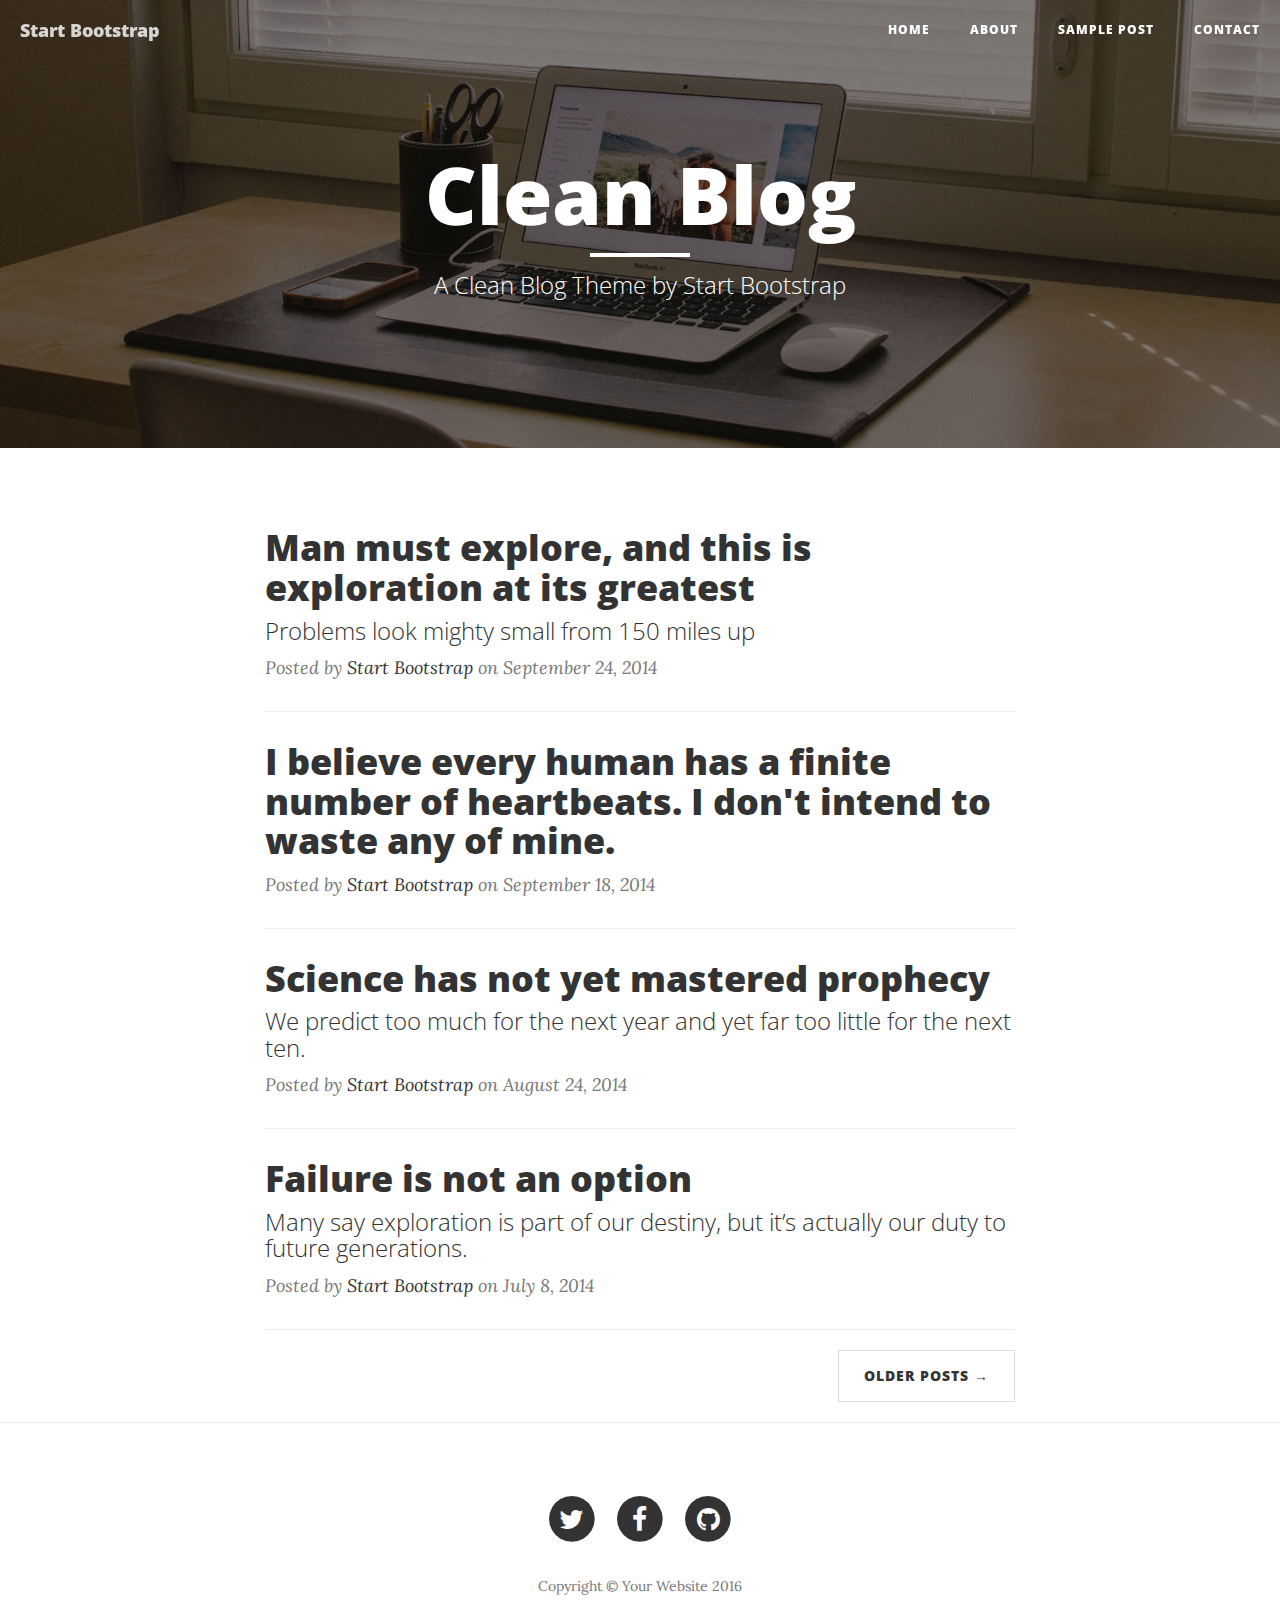
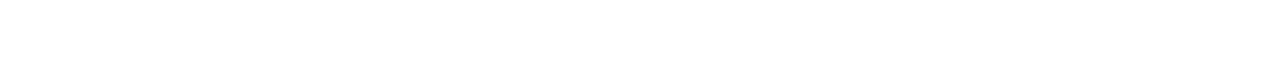
<file: startbootstrap-clean-blog/index.html>
<!DOCTYPE html>
<html lang="en">

<head>

    <meta charset="utf-8">
    <meta http-equiv="X-UA-Compatible" content="IE=edge">
    <meta name="viewport" content="width=device-width, initial-scale=1">
    <meta name="description" content="">
    <meta name="author" content="">

    <title>Clean Blog</title>

    <!-- Bootstrap Core CSS -->
    <link href="vendor/bootstrap/css/bootstrap.min.css" rel="stylesheet">

    <!-- Theme CSS -->
    <link href="css/clean-blog.min.css" rel="stylesheet">

    <!-- Custom Fonts -->
    <link href="vendor/font-awesome/css/font-awesome.min.css" rel="stylesheet" type="text/css">
    <link href='https://fonts.googleapis.com/css?family=Lora:400,700,400italic,700italic' rel='stylesheet' type='text/css'>
    <link href='https://fonts.googleapis.com/css?family=Open+Sans:300italic,400italic,600italic,700italic,800italic,400,300,600,700,800' rel='stylesheet' type='text/css'>

    <!-- HTML5 Shim and Respond.js IE8 support of HTML5 elements and media queries -->
    <!-- WARNING: Respond.js doesn't work if you view the page via file:// -->
    <!--[if lt IE 9]>
        <script src="https://oss.maxcdn.com/libs/html5shiv/3.7.0/html5shiv.js"></script>
        <script src="https://oss.maxcdn.com/libs/respond.js/1.4.2/respond.min.js"></script>
    <![endif]-->

</head>

<body>

    <!-- Navigation -->
    <nav class="navbar navbar-default navbar-custom navbar-fixed-top">
        <div class="container-fluid">
            <!-- Brand and toggle get grouped for better mobile display -->
            <div class="navbar-header page-scroll">
                <button type="button" class="navbar-toggle" data-toggle="collapse" data-target="#bs-example-navbar-collapse-1">
                    <span class="sr-only">Toggle navigation</span>
                    Menu <i class="fa fa-bars"></i>
                </button>
                <a class="navbar-brand" href="index.html">Start Bootstrap</a>
            </div>

            <!-- Collect the nav links, forms, and other content for toggling -->
            <div class="collapse navbar-collapse" id="bs-example-navbar-collapse-1">
                <ul class="nav navbar-nav navbar-right">
                    <li>
                        <a href="index.html">Home</a>
                    </li>
                    <li>
                        <a href="about.html">About</a>
                    </li>
                    <li>
                        <a href="post.html">Sample Post</a>
                    </li>
                    <li>
                        <a href="contact.html">Contact</a>
                    </li>
                </ul>
            </div>
            <!-- /.navbar-collapse -->
        </div>
        <!-- /.container -->
    </nav>

    <!-- Page Header -->
    <!-- Set your background image for this header on the line below. -->
    <header class="intro-header" style="background-image: url('img/home-bg.jpg')">
        <div class="container">
            <div class="row">
                <div class="col-lg-8 col-lg-offset-2 col-md-10 col-md-offset-1">
                    <div class="site-heading">
                        <h1>Clean Blog</h1>
                        <hr class="small">
                        <span class="subheading">A Clean Blog Theme by Start Bootstrap</span>
                    </div>
                </div>
            </div>
        </div>
    </header>

    <!-- Main Content -->
    <div class="container">
        <div class="row">
            <div class="col-lg-8 col-lg-offset-2 col-md-10 col-md-offset-1">
                <div class="post-preview">
                    <a href="post.html">
                        <h2 class="post-title">
                            Man must explore, and this is exploration at its greatest
                        </h2>
                        <h3 class="post-subtitle">
                            Problems look mighty small from 150 miles up
                        </h3>
                    </a>
                    <p class="post-meta">Posted by <a href="#">Start Bootstrap</a> on September 24, 2014</p>
                </div>
                <hr>
                <div class="post-preview">
                    <a href="post.html">
                        <h2 class="post-title">
                            I believe every human has a finite number of heartbeats. I don't intend to waste any of mine.
                        </h2>
                    </a>
                    <p class="post-meta">Posted by <a href="#">Start Bootstrap</a> on September 18, 2014</p>
                </div>
                <hr>
                <div class="post-preview">
                    <a href="post.html">
                        <h2 class="post-title">
                            Science has not yet mastered prophecy
                        </h2>
                        <h3 class="post-subtitle">
                            We predict too much for the next year and yet far too little for the next ten.
                        </h3>
                    </a>
                    <p class="post-meta">Posted by <a href="#">Start Bootstrap</a> on August 24, 2014</p>
                </div>
                <hr>
                <div class="post-preview">
                    <a href="post.html">
                        <h2 class="post-title">
                            Failure is not an option
                        </h2>
                        <h3 class="post-subtitle">
                            Many say exploration is part of our destiny, but it’s actually our duty to future generations.
                        </h3>
                    </a>
                    <p class="post-meta">Posted by <a href="#">Start Bootstrap</a> on July 8, 2014</p>
                </div>
                <hr>
                <!-- Pager -->
                <ul class="pager">
                    <li class="next">
                        <a href="#">Older Posts &rarr;</a>
                    </li>
                </ul>
            </div>
        </div>
    </div>

    <hr>

    <!-- Footer -->
    <footer>
        <div class="container">
            <div class="row">
                <div class="col-lg-8 col-lg-offset-2 col-md-10 col-md-offset-1">
                    <ul class="list-inline text-center">
                        <li>
                            <a href="#">
                                <span class="fa-stack fa-lg">
                                    <i class="fa fa-circle fa-stack-2x"></i>
                                    <i class="fa fa-twitter fa-stack-1x fa-inverse"></i>
                                </span>
                            </a>
                        </li>
                        <li>
                            <a href="#">
                                <span class="fa-stack fa-lg">
                                    <i class="fa fa-circle fa-stack-2x"></i>
                                    <i class="fa fa-facebook fa-stack-1x fa-inverse"></i>
                                </span>
                            </a>
                        </li>
                        <li>
                            <a href="#">
                                <span class="fa-stack fa-lg">
                                    <i class="fa fa-circle fa-stack-2x"></i>
                                    <i class="fa fa-github fa-stack-1x fa-inverse"></i>
                                </span>
                            </a>
                        </li>
                    </ul>
                    <p class="copyright text-muted">Copyright &copy; Your Website 2016</p>
                </div>
            </div>
        </div>
    </footer>

    <!-- jQuery -->
    <script src="vendor/jquery/jquery.min.js"></script>

    <!-- Bootstrap Core JavaScript -->
    <script src="vendor/bootstrap/js/bootstrap.min.js"></script>

    <!-- Contact Form JavaScript -->
    <script src="js/jqBootstrapValidation.js"></script>
    <script src="js/contact_me.js"></script>

    <!-- Theme JavaScript -->
    <script src="js/clean-blog.min.js"></script>

</body>

</html>
</file>
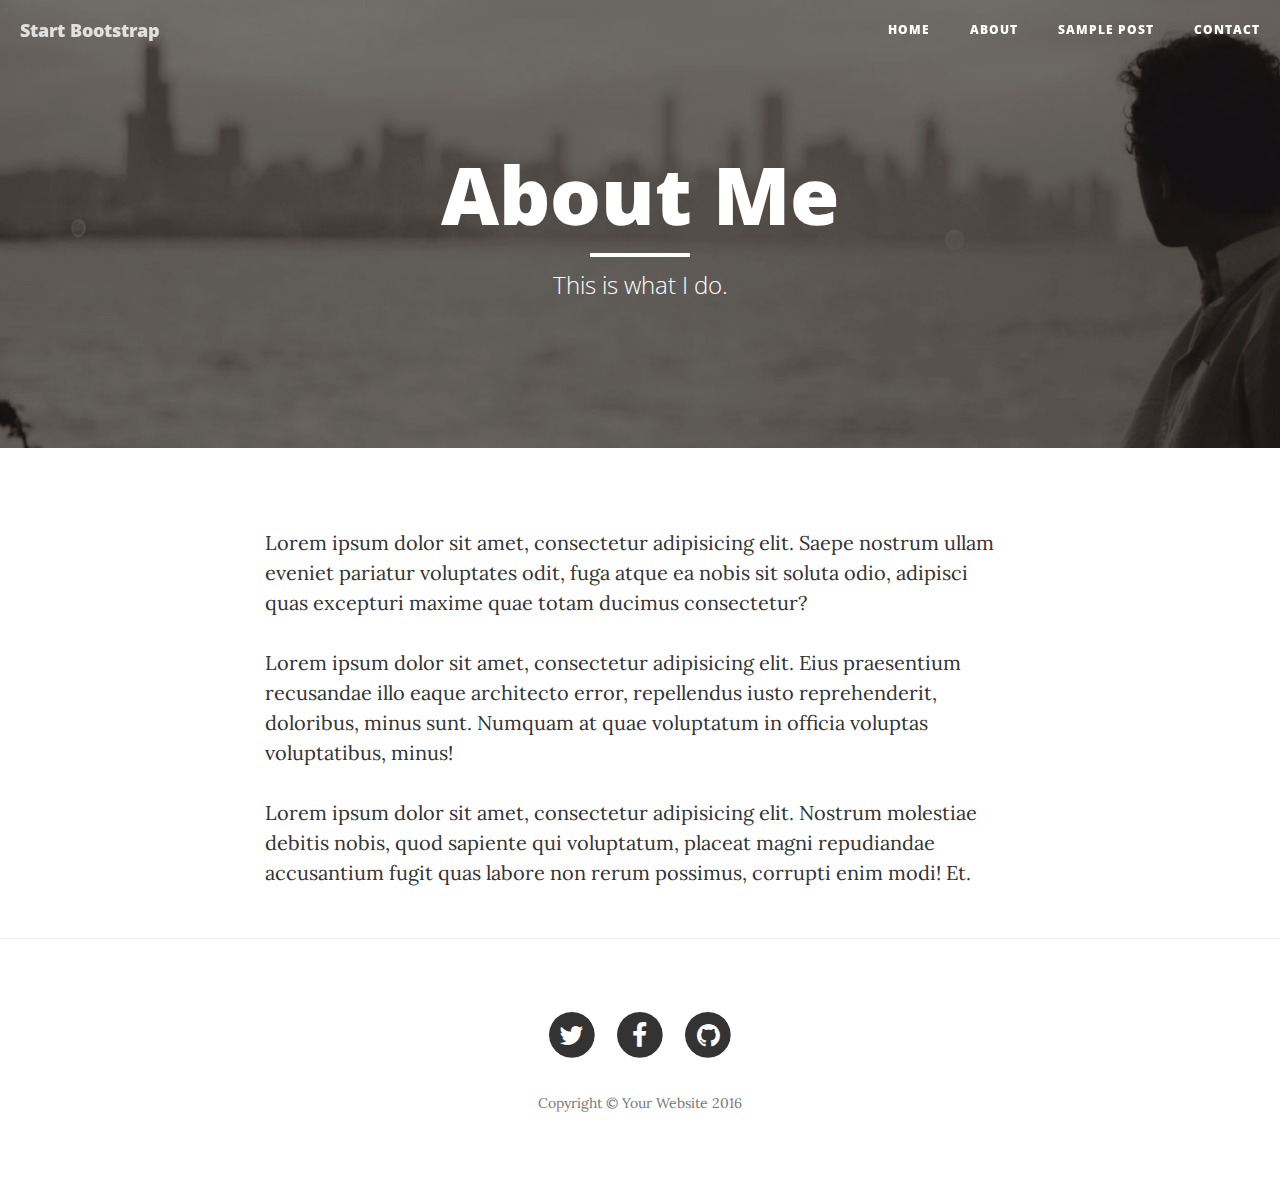
<file: startbootstrap-clean-blog/about.html>
<!DOCTYPE html>
<html lang="en">

<head>

    <meta charset="utf-8">
    <meta http-equiv="X-UA-Compatible" content="IE=edge">
    <meta name="viewport" content="width=device-width, initial-scale=1">
    <meta name="description" content="">
    <meta name="author" content="">

    <title>Clean Blog - About</title>

    <!-- Bootstrap Core CSS -->
    <link href="vendor/bootstrap/css/bootstrap.min.css" rel="stylesheet">

    <!-- Theme CSS -->
    <link href="css/clean-blog.min.css" rel="stylesheet">

    <!-- Custom Fonts -->
    <link href="vendor/font-awesome/css/font-awesome.min.css" rel="stylesheet" type="text/css">
    <link href='https://fonts.googleapis.com/css?family=Lora:400,700,400italic,700italic' rel='stylesheet' type='text/css'>
    <link href='https://fonts.googleapis.com/css?family=Open+Sans:300italic,400italic,600italic,700italic,800italic,400,300,600,700,800' rel='stylesheet' type='text/css'>

    <!-- HTML5 Shim and Respond.js IE8 support of HTML5 elements and media queries -->
    <!-- WARNING: Respond.js doesn't work if you view the page via file:// -->
    <!--[if lt IE 9]>
        <script src="https://oss.maxcdn.com/libs/html5shiv/3.7.0/html5shiv.js"></script>
        <script src="https://oss.maxcdn.com/libs/respond.js/1.4.2/respond.min.js"></script>
    <![endif]-->

</head>

<body>

    <!-- Navigation -->
    <nav class="navbar navbar-default navbar-custom navbar-fixed-top">
        <div class="container-fluid">
            <!-- Brand and toggle get grouped for better mobile display -->
            <div class="navbar-header page-scroll">
                <button type="button" class="navbar-toggle" data-toggle="collapse" data-target="#bs-example-navbar-collapse-1">
                    <span class="sr-only">Toggle navigation</span>
                    Menu <i class="fa fa-bars"></i>
                </button>
                <a class="navbar-brand" href="index.html">Start Bootstrap</a>
            </div>

            <!-- Collect the nav links, forms, and other content for toggling -->
            <div class="collapse navbar-collapse" id="bs-example-navbar-collapse-1">
                <ul class="nav navbar-nav navbar-right">
                    <li>
                        <a href="index.html">Home</a>
                    </li>
                    <li>
                        <a href="about.html">About</a>
                    </li>
                    <li>
                        <a href="post.html">Sample Post</a>
                    </li>
                    <li>
                        <a href="contact.html">Contact</a>
                    </li>
                </ul>
            </div>
            <!-- /.navbar-collapse -->
        </div>
        <!-- /.container -->
    </nav>

    <!-- Page Header -->
    <!-- Set your background image for this header on the line below. -->
    <header class="intro-header" style="background-image: url('img/about-bg.jpg')">
        <div class="container">
            <div class="row">
                <div class="col-lg-8 col-lg-offset-2 col-md-10 col-md-offset-1">
                    <div class="page-heading">
                        <h1>About Me</h1>
                        <hr class="small">
                        <span class="subheading">This is what I do.</span>
                    </div>
                </div>
            </div>
        </div>
    </header>

    <!-- Main Content -->
    <div class="container">
        <div class="row">
            <div class="col-lg-8 col-lg-offset-2 col-md-10 col-md-offset-1">
                <p>Lorem ipsum dolor sit amet, consectetur adipisicing elit. Saepe nostrum ullam eveniet pariatur voluptates odit, fuga atque ea nobis sit soluta odio, adipisci quas excepturi maxime quae totam ducimus consectetur?</p>
                <p>Lorem ipsum dolor sit amet, consectetur adipisicing elit. Eius praesentium recusandae illo eaque architecto error, repellendus iusto reprehenderit, doloribus, minus sunt. Numquam at quae voluptatum in officia voluptas voluptatibus, minus!</p>
                <p>Lorem ipsum dolor sit amet, consectetur adipisicing elit. Nostrum molestiae debitis nobis, quod sapiente qui voluptatum, placeat magni repudiandae accusantium fugit quas labore non rerum possimus, corrupti enim modi! Et.</p>
            </div>
        </div>
    </div>

    <hr>

    <!-- Footer -->
    <footer>
        <div class="container">
            <div class="row">
                <div class="col-lg-8 col-lg-offset-2 col-md-10 col-md-offset-1">
                    <ul class="list-inline text-center">
                        <li>
                            <a href="#">
                                <span class="fa-stack fa-lg">
                                    <i class="fa fa-circle fa-stack-2x"></i>
                                    <i class="fa fa-twitter fa-stack-1x fa-inverse"></i>
                                </span>
                            </a>
                        </li>
                        <li>
                            <a href="#">
                                <span class="fa-stack fa-lg">
                                    <i class="fa fa-circle fa-stack-2x"></i>
                                    <i class="fa fa-facebook fa-stack-1x fa-inverse"></i>
                                </span>
                            </a>
                        </li>
                        <li>
                            <a href="#">
                                <span class="fa-stack fa-lg">
                                    <i class="fa fa-circle fa-stack-2x"></i>
                                    <i class="fa fa-github fa-stack-1x fa-inverse"></i>
                                </span>
                            </a>
                        </li>
                    </ul>
                    <p class="copyright text-muted">Copyright &copy; Your Website 2016</p>
                </div>
            </div>
        </div>
    </footer>

    <!-- jQuery -->
    <script src="vendor/jquery/jquery.min.js"></script>

    <!-- Bootstrap Core JavaScript -->
    <script src="vendor/bootstrap/js/bootstrap.min.js"></script>

    <!-- Contact Form JavaScript -->
    <script src="js/jqBootstrapValidation.js"></script>
    <script src="js/contact_me.js"></script>

    <!-- Theme JavaScript -->
    <script src="js/clean-blog.min.js"></script>

</body>

</html>
</file>
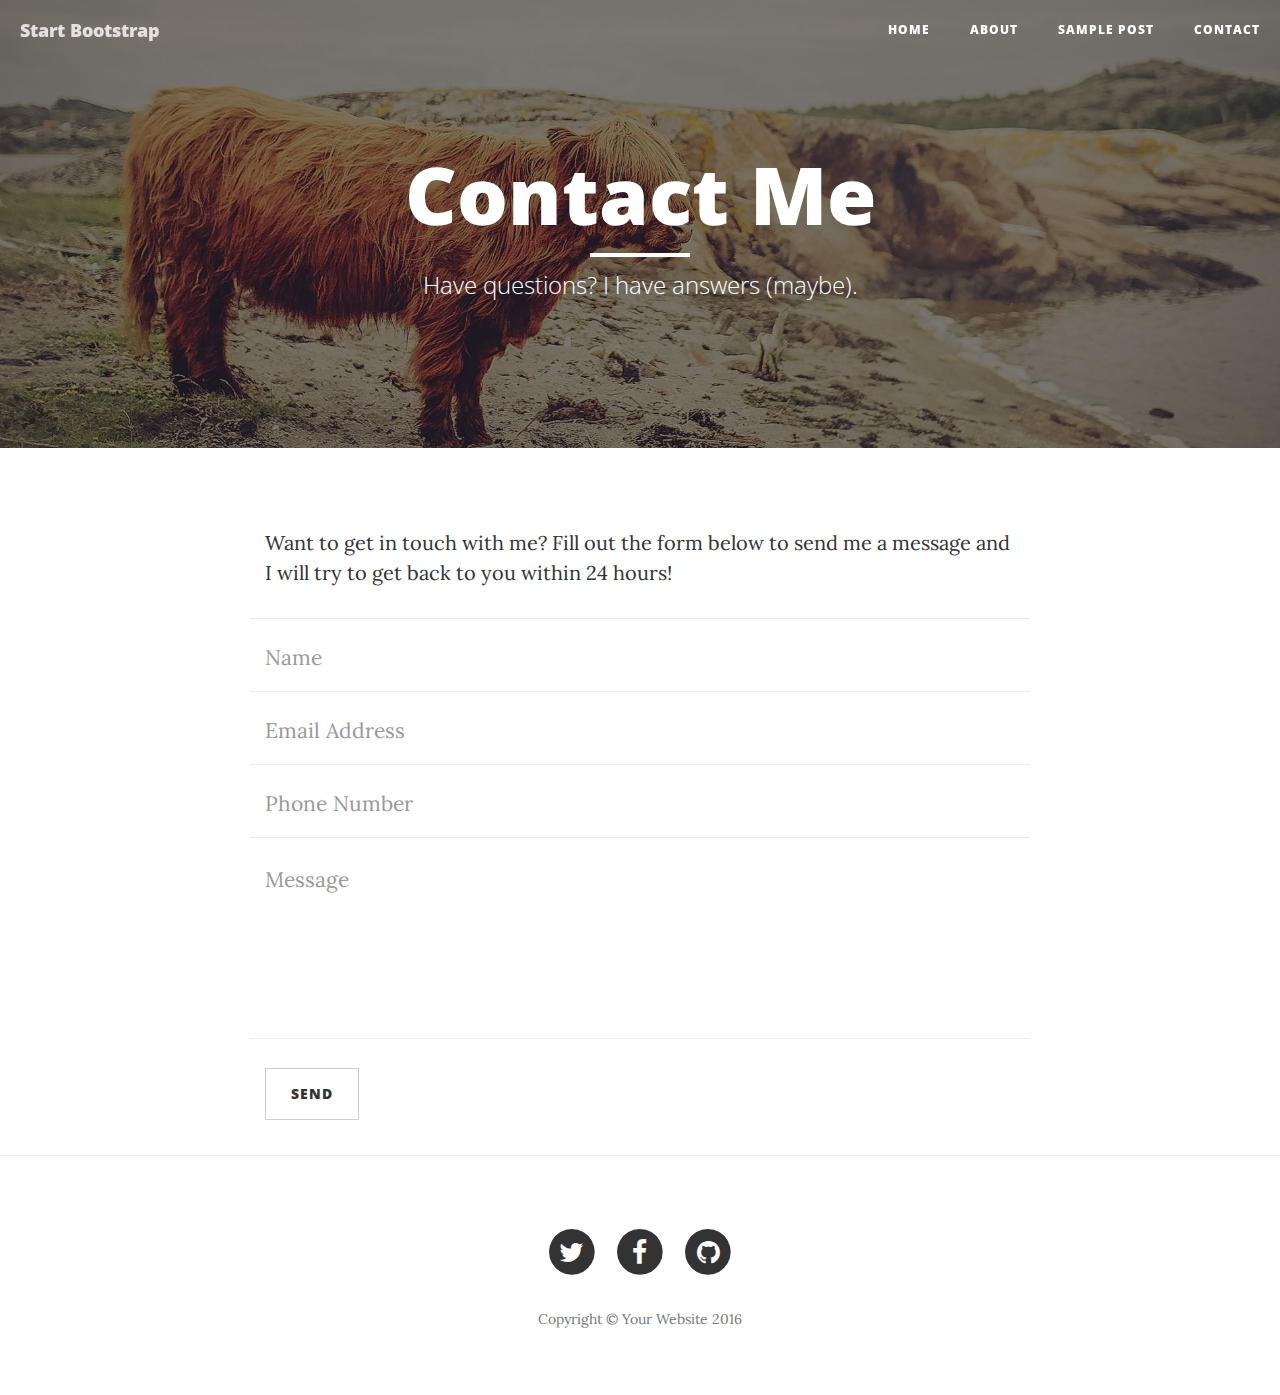
<file: startbootstrap-clean-blog/contact.html>
<!DOCTYPE html>
<html lang="en">

<head>

    <meta charset="utf-8">
    <meta http-equiv="X-UA-Compatible" content="IE=edge">
    <meta name="viewport" content="width=device-width, initial-scale=1">
    <meta name="description" content="">
    <meta name="author" content="">

    <title>Clean Blog - Contact</title>

    <!-- Bootstrap Core CSS -->
    <link href="vendor/bootstrap/css/bootstrap.min.css" rel="stylesheet">

    <!-- Theme CSS -->
    <link href="css/clean-blog.min.css" rel="stylesheet">

    <!-- Custom Fonts -->
    <link href="vendor/font-awesome/css/font-awesome.min.css" rel="stylesheet" type="text/css">
    <link href='https://fonts.googleapis.com/css?family=Lora:400,700,400italic,700italic' rel='stylesheet' type='text/css'>
    <link href='https://fonts.googleapis.com/css?family=Open+Sans:300italic,400italic,600italic,700italic,800italic,400,300,600,700,800' rel='stylesheet' type='text/css'>

    <!-- HTML5 Shim and Respond.js IE8 support of HTML5 elements and media queries -->
    <!-- WARNING: Respond.js doesn't work if you view the page via file:// -->
    <!--[if lt IE 9]>
        <script src="https://oss.maxcdn.com/libs/html5shiv/3.7.0/html5shiv.js"></script>
        <script src="https://oss.maxcdn.com/libs/respond.js/1.4.2/respond.min.js"></script>
    <![endif]-->

</head>

<body>

    <!-- Navigation -->
    <nav class="navbar navbar-default navbar-custom navbar-fixed-top">
        <div class="container-fluid">
            <!-- Brand and toggle get grouped for better mobile display -->
            <div class="navbar-header page-scroll">
                <button type="button" class="navbar-toggle" data-toggle="collapse" data-target="#bs-example-navbar-collapse-1">
                    <span class="sr-only">Toggle navigation</span>
                    Menu <i class="fa fa-bars"></i>
                </button>
                <a class="navbar-brand" href="index.html">Start Bootstrap</a>
            </div>

            <!-- Collect the nav links, forms, and other content for toggling -->
            <div class="collapse navbar-collapse" id="bs-example-navbar-collapse-1">
                <ul class="nav navbar-nav navbar-right">
                    <li>
                        <a href="index.html">Home</a>
                    </li>
                    <li>
                        <a href="about.html">About</a>
                    </li>
                    <li>
                        <a href="post.html">Sample Post</a>
                    </li>
                    <li>
                        <a href="contact.html">Contact</a>
                    </li>
                </ul>
            </div>
            <!-- /.navbar-collapse -->
        </div>
        <!-- /.container -->
    </nav>

    <!-- Page Header -->
    <!-- Set your background image for this header on the line below. -->
    <header class="intro-header" style="background-image: url('img/contact-bg.jpg')">
        <div class="container">
            <div class="row">
                <div class="col-lg-8 col-lg-offset-2 col-md-10 col-md-offset-1">
                    <div class="page-heading">
                        <h1>Contact Me</h1>
                        <hr class="small">
                        <span class="subheading">Have questions? I have answers (maybe).</span>
                    </div>
                </div>
            </div>
        </div>
    </header>

    <!-- Main Content -->
    <div class="container">
        <div class="row">
            <div class="col-lg-8 col-lg-offset-2 col-md-10 col-md-offset-1">
                <p>Want to get in touch with me? Fill out the form below to send me a message and I will try to get back to you within 24 hours!</p>
                <!-- Contact Form - Enter your email address on line 19 of the mail/contact_me.php file to make this form work. -->
                <!-- WARNING: Some web hosts do not allow emails to be sent through forms to common mail hosts like Gmail or Yahoo. It's recommended that you use a private domain email address! -->
                <!-- NOTE: To use the contact form, your site must be on a live web host with PHP! The form will not work locally! -->
                <form name="sentMessage" id="contactForm" novalidate>
                    <div class="row control-group">
                        <div class="form-group col-xs-12 floating-label-form-group controls">
                            <label>Name</label>
                            <input type="text" class="form-control" placeholder="Name" id="name" required data-validation-required-message="Please enter your name.">
                            <p class="help-block text-danger"></p>
                        </div>
                    </div>
                    <div class="row control-group">
                        <div class="form-group col-xs-12 floating-label-form-group controls">
                            <label>Email Address</label>
                            <input type="email" class="form-control" placeholder="Email Address" id="email" required data-validation-required-message="Please enter your email address.">
                            <p class="help-block text-danger"></p>
                        </div>
                    </div>
                    <div class="row control-group">
                        <div class="form-group col-xs-12 floating-label-form-group controls">
                            <label>Phone Number</label>
                            <input type="tel" class="form-control" placeholder="Phone Number" id="phone" required data-validation-required-message="Please enter your phone number.">
                            <p class="help-block text-danger"></p>
                        </div>
                    </div>
                    <div class="row control-group">
                        <div class="form-group col-xs-12 floating-label-form-group controls">
                            <label>Message</label>
                            <textarea rows="5" class="form-control" placeholder="Message" id="message" required data-validation-required-message="Please enter a message."></textarea>
                            <p class="help-block text-danger"></p>
                        </div>
                    </div>
                    <br>
                    <div id="success"></div>
                    <div class="row">
                        <div class="form-group col-xs-12">
                            <button type="submit" class="btn btn-default">Send</button>
                        </div>
                    </div>
                </form>
            </div>
        </div>
    </div>

    <hr>

    <!-- Footer -->
    <footer>
        <div class="container">
            <div class="row">
                <div class="col-lg-8 col-lg-offset-2 col-md-10 col-md-offset-1">
                    <ul class="list-inline text-center">
                        <li>
                            <a href="#">
                                <span class="fa-stack fa-lg">
                                    <i class="fa fa-circle fa-stack-2x"></i>
                                    <i class="fa fa-twitter fa-stack-1x fa-inverse"></i>
                                </span>
                            </a>
                        </li>
                        <li>
                            <a href="#">
                                <span class="fa-stack fa-lg">
                                    <i class="fa fa-circle fa-stack-2x"></i>
                                    <i class="fa fa-facebook fa-stack-1x fa-inverse"></i>
                                </span>
                            </a>
                        </li>
                        <li>
                            <a href="#">
                                <span class="fa-stack fa-lg">
                                    <i class="fa fa-circle fa-stack-2x"></i>
                                    <i class="fa fa-github fa-stack-1x fa-inverse"></i>
                                </span>
                            </a>
                        </li>
                    </ul>
                    <p class="copyright text-muted">Copyright &copy; Your Website 2016</p>
                </div>
            </div>
        </div>
    </footer>

    <!-- jQuery -->
    <script src="vendor/jquery/jquery.min.js"></script>

    <!-- Bootstrap Core JavaScript -->
    <script src="vendor/bootstrap/js/bootstrap.min.js"></script>

    <!-- Contact Form JavaScript -->
    <script src="js/jqBootstrapValidation.js"></script>
    <script src="js/contact_me.js"></script>

    <!-- Theme JavaScript -->
    <script src="js/clean-blog.min.js"></script>

</body>

</html>
</file>
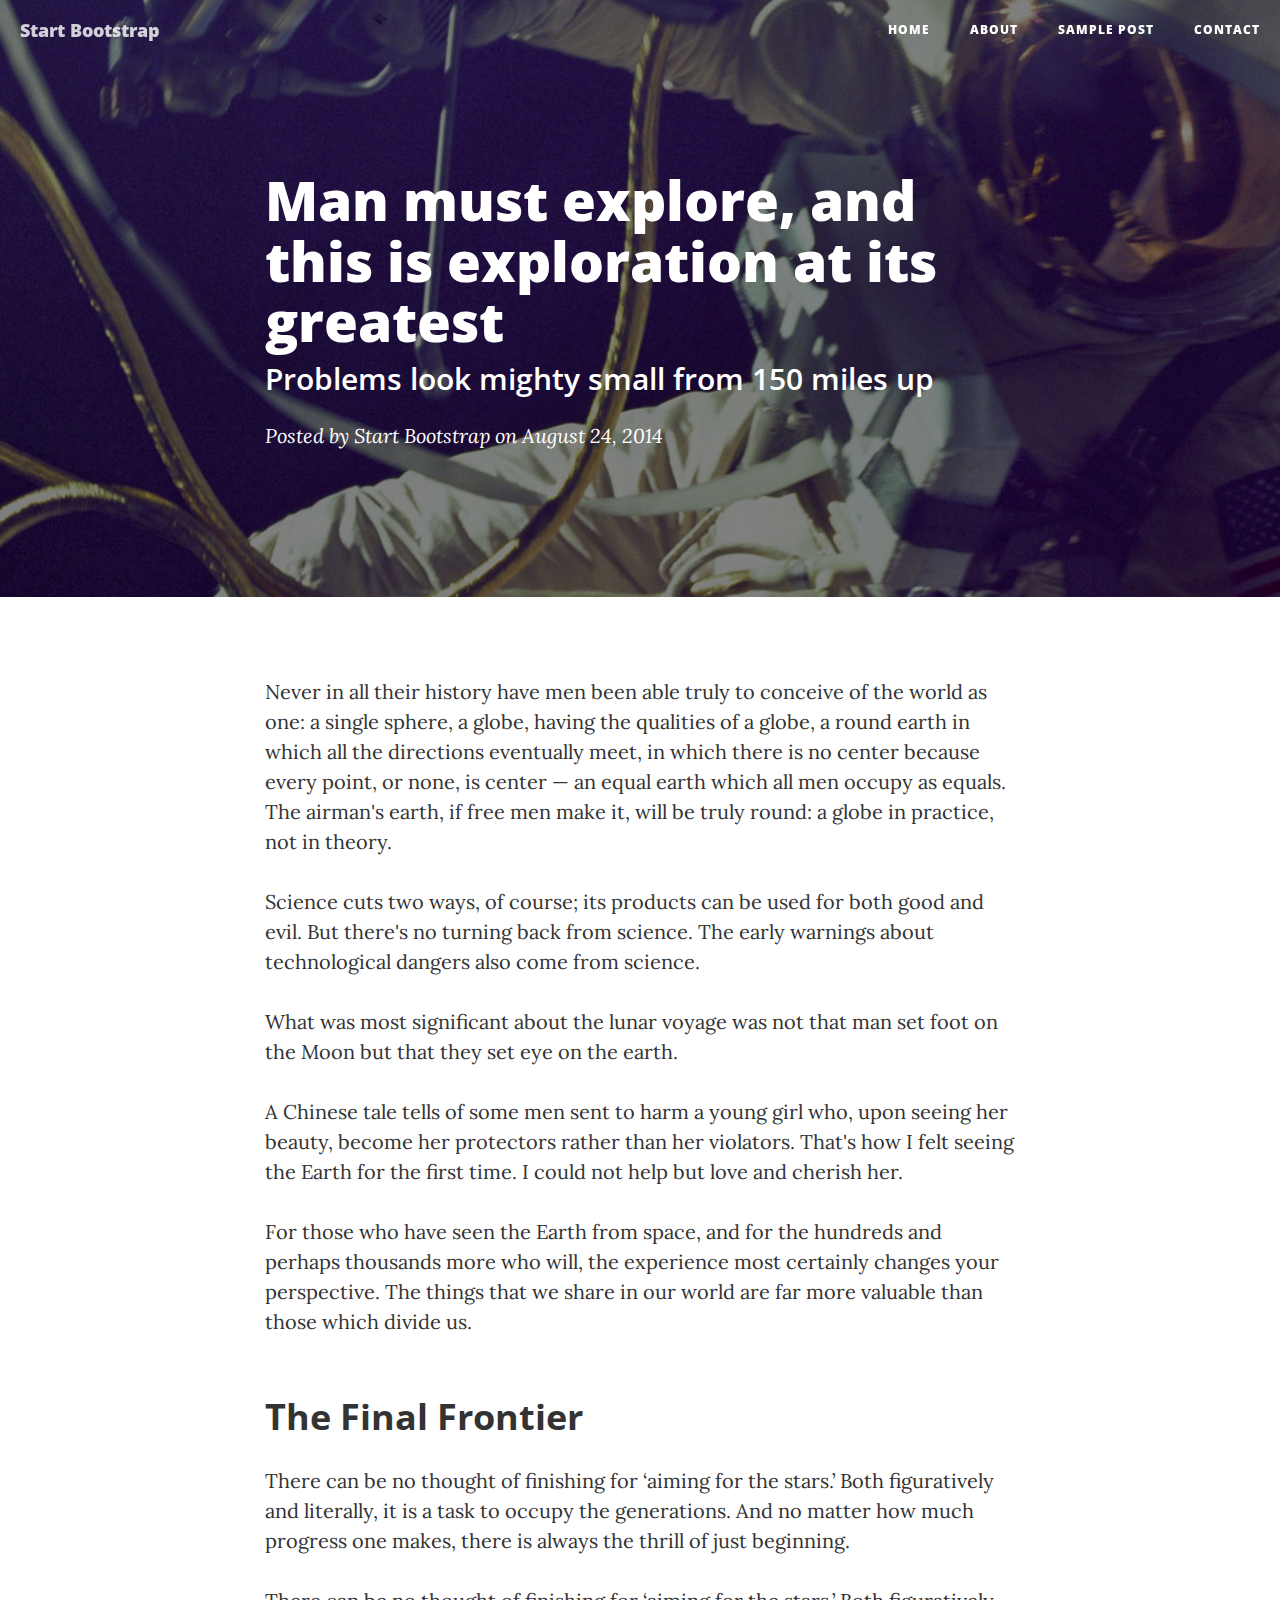
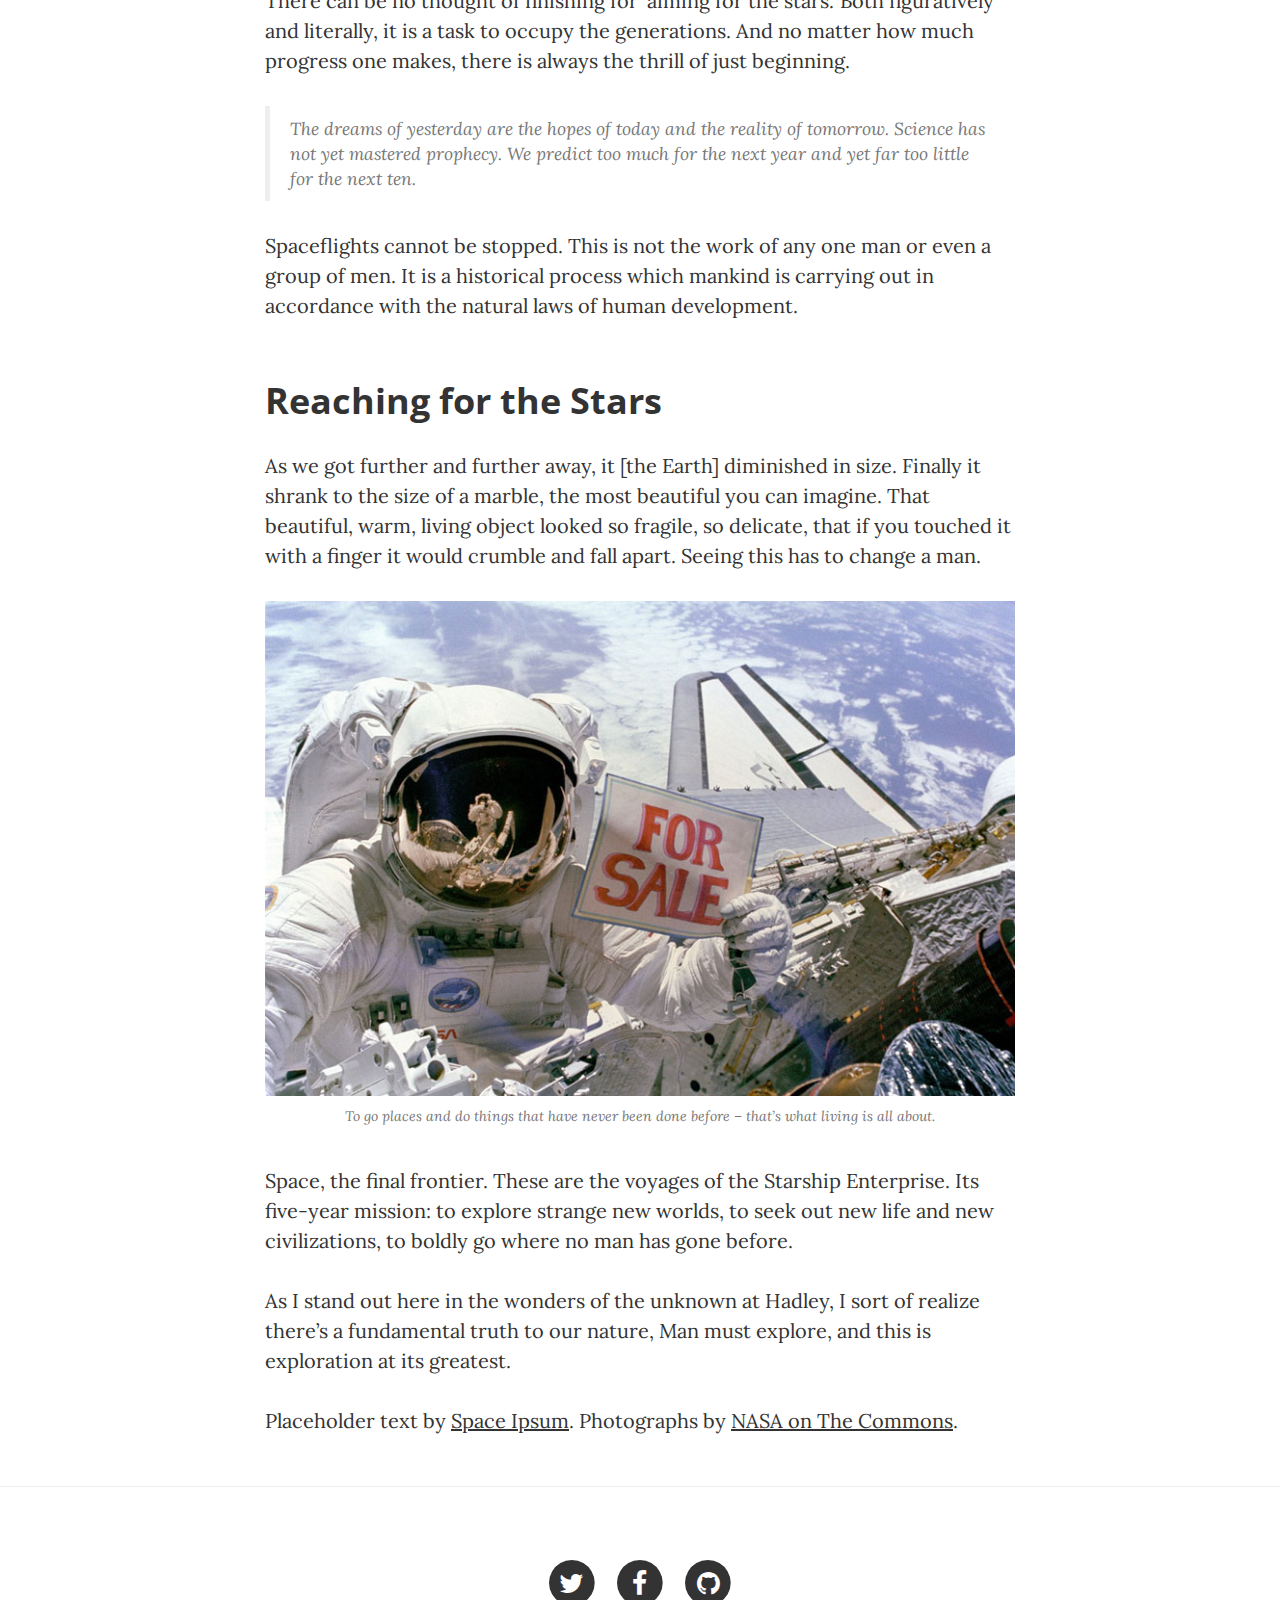
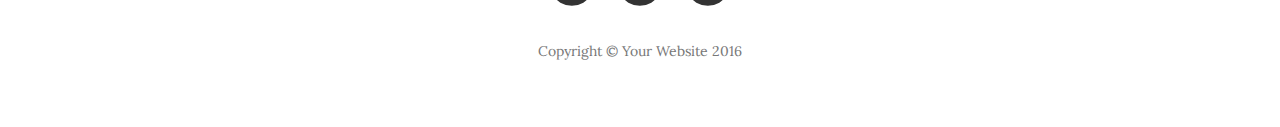
<file: startbootstrap-clean-blog/post.html>
<!DOCTYPE html>
<html lang="en">

<head>

    <meta charset="utf-8">
    <meta http-equiv="X-UA-Compatible" content="IE=edge">
    <meta name="viewport" content="width=device-width, initial-scale=1">
    <meta name="description" content="">
    <meta name="author" content="">

    <title>Clean Blog - Sample Post</title>

    <!-- Bootstrap Core CSS -->
    <link href="vendor/bootstrap/css/bootstrap.min.css" rel="stylesheet">

    <!-- Theme CSS -->
    <link href="css/clean-blog.min.css" rel="stylesheet">

    <!-- Custom Fonts -->
    <link href="vendor/font-awesome/css/font-awesome.min.css" rel="stylesheet" type="text/css">
    <link href='https://fonts.googleapis.com/css?family=Lora:400,700,400italic,700italic' rel='stylesheet' type='text/css'>
    <link href='https://fonts.googleapis.com/css?family=Open+Sans:300italic,400italic,600italic,700italic,800italic,400,300,600,700,800' rel='stylesheet' type='text/css'>

    <!-- HTML5 Shim and Respond.js IE8 support of HTML5 elements and media queries -->
    <!-- WARNING: Respond.js doesn't work if you view the page via file:// -->
    <!--[if lt IE 9]>
        <script src="https://oss.maxcdn.com/libs/html5shiv/3.7.0/html5shiv.js"></script>
        <script src="https://oss.maxcdn.com/libs/respond.js/1.4.2/respond.min.js"></script>
    <![endif]-->

</head>

<body>

    <!-- Navigation -->
    <nav class="navbar navbar-default navbar-custom navbar-fixed-top">
        <div class="container-fluid">
            <!-- Brand and toggle get grouped for better mobile display -->
            <div class="navbar-header page-scroll">
                <button type="button" class="navbar-toggle" data-toggle="collapse" data-target="#bs-example-navbar-collapse-1">
                    <span class="sr-only">Toggle navigation</span>
                    Menu <i class="fa fa-bars"></i>
                </button>
                <a class="navbar-brand" href="index.html">Start Bootstrap</a>
            </div>

            <!-- Collect the nav links, forms, and other content for toggling -->
            <div class="collapse navbar-collapse" id="bs-example-navbar-collapse-1">
                <ul class="nav navbar-nav navbar-right">
                    <li>
                        <a href="index.html">Home</a>
                    </li>
                    <li>
                        <a href="about.html">About</a>
                    </li>
                    <li>
                        <a href="post.html">Sample Post</a>
                    </li>
                    <li>
                        <a href="contact.html">Contact</a>
                    </li>
                </ul>
            </div>
            <!-- /.navbar-collapse -->
        </div>
        <!-- /.container -->
    </nav>

    <!-- Page Header -->
    <!-- Set your background image for this header on the line below. -->
    <header class="intro-header" style="background-image: url('img/post-bg.jpg')">
        <div class="container">
            <div class="row">
                <div class="col-lg-8 col-lg-offset-2 col-md-10 col-md-offset-1">
                    <div class="post-heading">
                        <h1>Man must explore, and this is exploration at its greatest</h1>
                        <h2 class="subheading">Problems look mighty small from 150 miles up</h2>
                        <span class="meta">Posted by <a href="#">Start Bootstrap</a> on August 24, 2014</span>
                    </div>
                </div>
            </div>
        </div>
    </header>

    <!-- Post Content -->
    <article>
        <div class="container">
            <div class="row">
                <div class="col-lg-8 col-lg-offset-2 col-md-10 col-md-offset-1">
                    <p>Never in all their history have men been able truly to conceive of the world as one: a single sphere, a globe, having the qualities of a globe, a round earth in which all the directions eventually meet, in which there is no center because every point, or none, is center — an equal earth which all men occupy as equals. The airman's earth, if free men make it, will be truly round: a globe in practice, not in theory.</p>

                    <p>Science cuts two ways, of course; its products can be used for both good and evil. But there's no turning back from science. The early warnings about technological dangers also come from science.</p>

                    <p>What was most significant about the lunar voyage was not that man set foot on the Moon but that they set eye on the earth.</p>

                    <p>A Chinese tale tells of some men sent to harm a young girl who, upon seeing her beauty, become her protectors rather than her violators. That's how I felt seeing the Earth for the first time. I could not help but love and cherish her.</p>

                    <p>For those who have seen the Earth from space, and for the hundreds and perhaps thousands more who will, the experience most certainly changes your perspective. The things that we share in our world are far more valuable than those which divide us.</p>

                    <h2 class="section-heading">The Final Frontier</h2>

                    <p>There can be no thought of finishing for ‘aiming for the stars.’ Both figuratively and literally, it is a task to occupy the generations. And no matter how much progress one makes, there is always the thrill of just beginning.</p>

                    <p>There can be no thought of finishing for ‘aiming for the stars.’ Both figuratively and literally, it is a task to occupy the generations. And no matter how much progress one makes, there is always the thrill of just beginning.</p>

                    <blockquote>The dreams of yesterday are the hopes of today and the reality of tomorrow. Science has not yet mastered prophecy. We predict too much for the next year and yet far too little for the next ten.</blockquote>

                    <p>Spaceflights cannot be stopped. This is not the work of any one man or even a group of men. It is a historical process which mankind is carrying out in accordance with the natural laws of human development.</p>

                    <h2 class="section-heading">Reaching for the Stars</h2>

                    <p>As we got further and further away, it [the Earth] diminished in size. Finally it shrank to the size of a marble, the most beautiful you can imagine. That beautiful, warm, living object looked so fragile, so delicate, that if you touched it with a finger it would crumble and fall apart. Seeing this has to change a man.</p>

                    <a href="#">
                        <img class="img-responsive" src="img/post-sample-image.jpg" alt="">
                    </a>
                    <span class="caption text-muted">To go places and do things that have never been done before – that’s what living is all about.</span>

                    <p>Space, the final frontier. These are the voyages of the Starship Enterprise. Its five-year mission: to explore strange new worlds, to seek out new life and new civilizations, to boldly go where no man has gone before.</p>

                    <p>As I stand out here in the wonders of the unknown at Hadley, I sort of realize there’s a fundamental truth to our nature, Man must explore, and this is exploration at its greatest.</p>

                    <p>Placeholder text by <a href="http://spaceipsum.com/">Space Ipsum</a>. Photographs by <a href="https://www.flickr.com/photos/nasacommons/">NASA on The Commons</a>.</p>
                </div>
            </div>
        </div>
    </article>

    <hr>

    <!-- Footer -->
    <footer>
        <div class="container">
            <div class="row">
                <div class="col-lg-8 col-lg-offset-2 col-md-10 col-md-offset-1">
                    <ul class="list-inline text-center">
                        <li>
                            <a href="#">
                                <span class="fa-stack fa-lg">
                                    <i class="fa fa-circle fa-stack-2x"></i>
                                    <i class="fa fa-twitter fa-stack-1x fa-inverse"></i>
                                </span>
                            </a>
                        </li>
                        <li>
                            <a href="#">
                                <span class="fa-stack fa-lg">
                                    <i class="fa fa-circle fa-stack-2x"></i>
                                    <i class="fa fa-facebook fa-stack-1x fa-inverse"></i>
                                </span>
                            </a>
                        </li>
                        <li>
                            <a href="#">
                                <span class="fa-stack fa-lg">
                                    <i class="fa fa-circle fa-stack-2x"></i>
                                    <i class="fa fa-github fa-stack-1x fa-inverse"></i>
                                </span>
                            </a>
                        </li>
                    </ul>
                    <p class="copyright text-muted">Copyright &copy; Your Website 2016</p>
                </div>
            </div>
        </div>
    </footer>

    <!-- jQuery -->
    <script src="vendor/jquery/jquery.min.js"></script>

    <!-- Bootstrap Core JavaScript -->
    <script src="vendor/bootstrap/js/bootstrap.min.js"></script>

    <!-- Contact Form JavaScript -->
    <script src="js/jqBootstrapValidation.js"></script>
    <script src="js/contact_me.js"></script>

    <!-- Theme JavaScript -->
    <script src="js/clean-blog.min.js"></script>

</body>

</html>
</file>
<file: startbootstrap-clean-blog/css/clean-blog.min.css>
/*!
 * Start Bootstrap - Clean Blog v3.3.7+1 (http://startbootstrap.com/template-overviews/clean-blog)
 * Copyright 2013-2016 Start Bootstrap
 * Licensed under MIT (https://github.com/BlackrockDigital/startbootstrap/blob/gh-pages/LICENSE)
 */a,body{color:#333}.navbar-custom .nav li a,.navbar-custom .navbar-brand,h1,h2,h3,h4,h5,h6{font-weight:800}.caption,.intro-header .page-heading,.intro-header .site-heading,footer .copyright{text-align:center}body{font-family:Lora,'Times New Roman',serif;font-size:20px;-webkit-tap-highlight-color:#0085A1}.intro-header .page-heading .subheading,.intro-header .post-heading .subheading,.intro-header .site-heading .subheading,.navbar-custom,h1,h2,h3,h4,h5,h6{font-family:'Open Sans','Helvetica Neue',Helvetica,Arial,sans-serif}p{line-height:1.5;margin:30px 0}p a{text-decoration:underline}a:focus,a:hover{color:#0085A1}a img:focus,a img:hover{cursor:zoom-in}blockquote{color:#777;font-style:italic}hr.small{max-width:100px;margin:15px auto;border-width:4px;border-color:#fff}.navbar-custom{position:absolute;top:0;left:0;width:100%;z-index:3}.navbar-custom .navbar-header .navbar-toggle{color:#777;font-weight:800;text-transform:uppercase;font-size:12px}.navbar-custom .nav li a{text-transform:uppercase;font-size:12px;letter-spacing:1px}@media only screen and (min-width:768px){.navbar-custom{background:0 0;border-bottom:1px solid transparent}.navbar-custom .navbar-brand{color:#fff;padding:20px}.navbar-custom .navbar-brand:focus,.navbar-custom .navbar-brand:hover{color:rgba(255,255,255,.8)}.navbar-custom .nav li a{color:#fff;padding:20px}.navbar-custom .nav li a:focus,.navbar-custom .nav li a:hover{color:rgba(255,255,255,.8)}}@media only screen and (min-width:1170px){.navbar-custom{-webkit-transition:background-color .3s;-moz-transition:background-color .3s;transition:background-color .3s;-webkit-transform:translate3d(0,0,0);-moz-transform:translate3d(0,0,0);-ms-transform:translate3d(0,0,0);-o-transform:translate3d(0,0,0);transform:translate3d(0,0,0);-webkit-backface-visibility:hidden;backface-visibility:hidden}.navbar-custom.is-fixed{position:fixed;top:-61px;background-color:rgba(255,255,255,.9);border-bottom:1px solid #f2f2f2;-webkit-transition:-webkit-transform .3s;-moz-transition:-moz-transform .3s;transition:transform .3s}.navbar-custom.is-fixed .navbar-brand{color:#333}.navbar-custom.is-fixed .navbar-brand:focus,.navbar-custom.is-fixed .navbar-brand:hover{color:#0085A1}.navbar-custom.is-fixed .nav li a{color:#333}.navbar-custom.is-fixed .nav li a:focus,.navbar-custom.is-fixed .nav li a:hover{color:#0085A1}.navbar-custom.is-visible{-webkit-transform:translate3d(0,100%,0);-moz-transform:translate3d(0,100%,0);-ms-transform:translate3d(0,100%,0);-o-transform:translate3d(0,100%,0);transform:translate3d(0,100%,0)}}.intro-header{background:center center no-repeat;-webkit-background-size:cover;-moz-background-size:cover;background-size:cover;-o-background-size:cover;margin-bottom:50px}.intro-header .page-heading,.intro-header .post-heading,.intro-header .site-heading{padding:100px 0 50px;color:#fff}.intro-header .page-heading h1,.intro-header .site-heading h1{margin-top:0;font-size:50px}.intro-header .page-heading .subheading,.intro-header .site-heading .subheading{font-size:24px;line-height:1.1;display:block;font-weight:300;margin:10px 0 0}@media only screen and (min-width:768px){.intro-header .page-heading,.intro-header .post-heading,.intro-header .site-heading{padding:150px 0}.intro-header .page-heading h1,.intro-header .site-heading h1{font-size:80px}}.intro-header .post-heading h1{font-size:35px}.intro-header .post-heading .meta,.intro-header .post-heading .subheading{line-height:1.1;display:block}.intro-header .post-heading .subheading{font-size:24px;margin:10px 0 30px;font-weight:600}.intro-header .post-heading .meta{font-family:Lora,'Times New Roman',serif;font-style:italic;font-weight:300;font-size:20px}.intro-header .post-heading .meta a{color:#fff}@media only screen and (min-width:768px){.intro-header .post-heading h1{font-size:55px}.intro-header .post-heading .subheading{font-size:30px}}.post-preview>a{color:#333}.post-preview>a:focus,.post-preview>a:hover{text-decoration:none;color:#0085A1}.post-preview>a>.post-title{font-size:30px;margin-top:30px;margin-bottom:10px}.post-preview>a>.post-subtitle{margin:0 0 10px;font-weight:300}.post-preview>.post-meta{color:#777;font-size:18px;font-style:italic;margin-top:0}.post-preview>.post-meta>a{text-decoration:none;color:#333}.post-preview>.post-meta>a:focus,.post-preview>.post-meta>a:hover{color:#0085A1;text-decoration:underline}@media only screen and (min-width:768px){.post-preview>a>.post-title{font-size:36px}}.section-heading{font-size:36px;margin-top:60px;font-weight:700}.btn,.pager li>a,.pager li>span{font-family:'Open Sans','Helvetica Neue',Helvetica,Arial,sans-serif;text-transform:uppercase;font-weight:800;letter-spacing:1px}.caption{font-size:14px;padding:10px;font-style:italic;margin:0;display:block;border-bottom-right-radius:5px;border-bottom-left-radius:5px}footer{padding:50px 0 65px}footer .list-inline{margin:0;padding:0}footer .copyright{font-size:14px;margin-bottom:0}.floating-label-form-group{font-size:14px;position:relative;margin-bottom:0;padding-bottom:.5em;border-bottom:1px solid #eee}.floating-label-form-group input,.floating-label-form-group textarea{z-index:1;position:relative;padding-right:0;padding-left:0;border:none;border-radius:0;font-size:1.5em;background:0 0;box-shadow:none!important;resize:none}.floating-label-form-group label{display:block;z-index:0;position:relative;top:2em;margin:0;font-size:.85em;line-height:1.764705882em;vertical-align:middle;vertical-align:baseline;opacity:0;-webkit-transition:top .3s ease,opacity .3s ease;-moz-transition:top .3s ease,opacity .3s ease;-ms-transition:top .3s ease,opacity .3s ease;transition:top .3s ease,opacity .3s ease}.floating-label-form-group::not(:first-child){padding-left:14px;border-left:1px solid #eee}.floating-label-form-group-with-value label{top:0;opacity:1}.floating-label-form-group-with-focus label{color:#0085A1}form .row:first-child .floating-label-form-group{border-top:1px solid #eee}.btn{font-size:14px;border-radius:0;padding:15px 25px}.btn-lg{font-size:16px;padding:25px 35px}.btn-default:focus,.btn-default:hover{background-color:#0085A1;border:1px solid #0085A1;color:#fff}.pager{margin:20px 0 0}.pager li>a,.pager li>span{font-size:14px;padding:15px 25px;background-color:#fff;border-radius:0}.pager li>a:focus,.pager li>a:hover{color:#fff;background-color:#0085A1;border:1px solid #0085A1}.pager .disabled>a,.pager .disabled>a:focus,.pager .disabled>a:hover,.pager .disabled>span{color:#777;background-color:#333;cursor:not-allowed}::-moz-selection{color:#fff;text-shadow:none;background:#0085A1}::selection{color:#fff;text-shadow:none;background:#0085A1}img::selection{color:#fff;background:0 0}img::-moz-selection{color:#fff;background:0 0}
</file>
